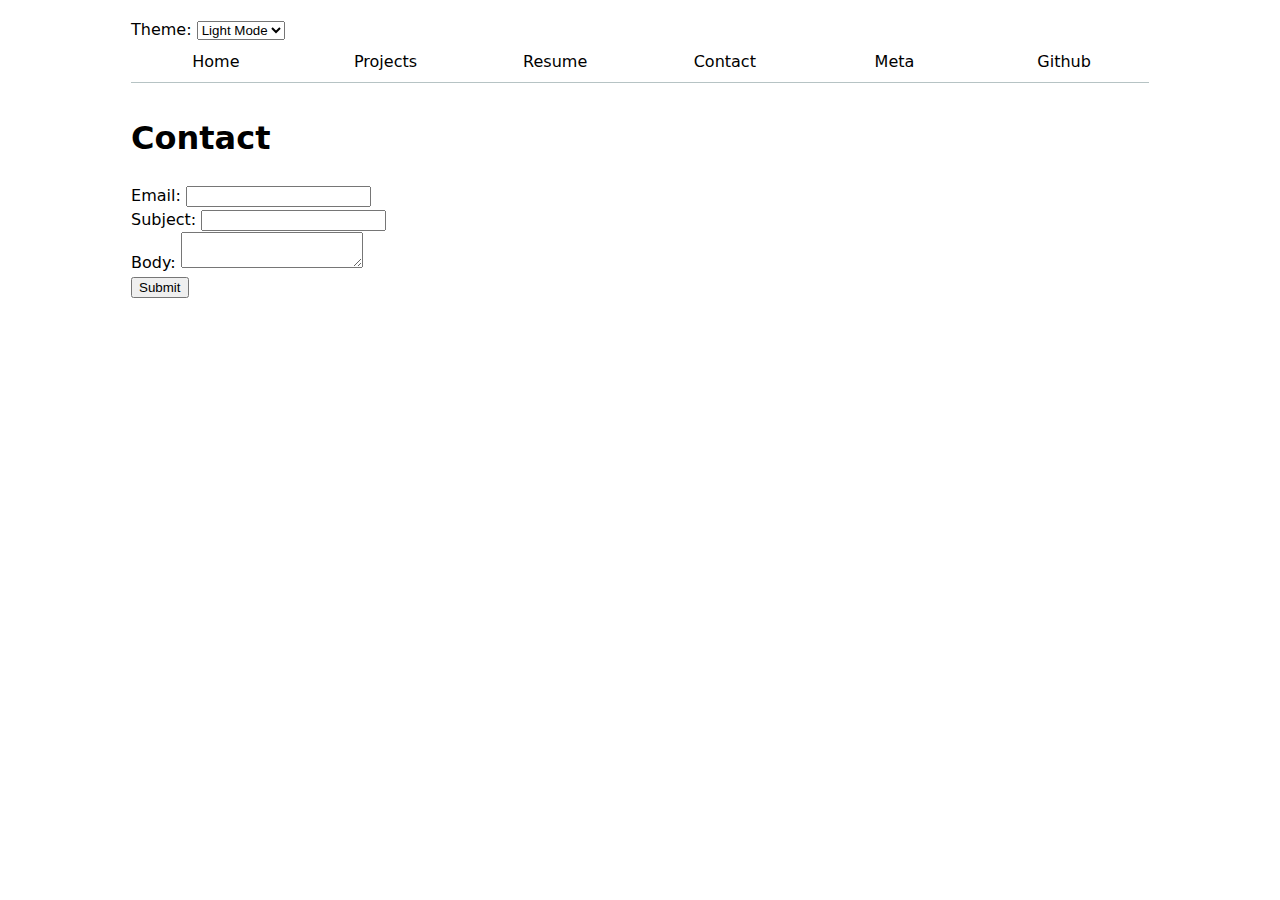
<file: contact/index.html>
<!DOCTYPE html>
<html lang="en">
<head>
    <script type="module" src="../global.js"></script>
    <meta charset="UTF-8">
    <meta name="viewport" content="width=device-width, initial-scale=1.0">
    <title>Contact</title>
    <link rel="stylesheet" href="../style.css">
    <style>

        nav {

        }
    </style>
</head>
<body>
    <h1>Contact</h1>

    <div></div>

    <form action="mailto:ryanparkerlee2128@gmail.com" method="POST" enctype="text/plain"></form>

    <div></div>

    <label for="Your Email Address">Email:</label>
    <input type="text" name="email" type="email">
    <div></div>

    <label for="Subject">Subject:</label>
    <input type="text" name="subject" display: block;>
    <div></div>

    <label for="Body">Body:</label>
    <textarea name="body" id="" display: block;></textarea>
    <div></div>
    <button>Submit</button>

</body>
</html>
</file>
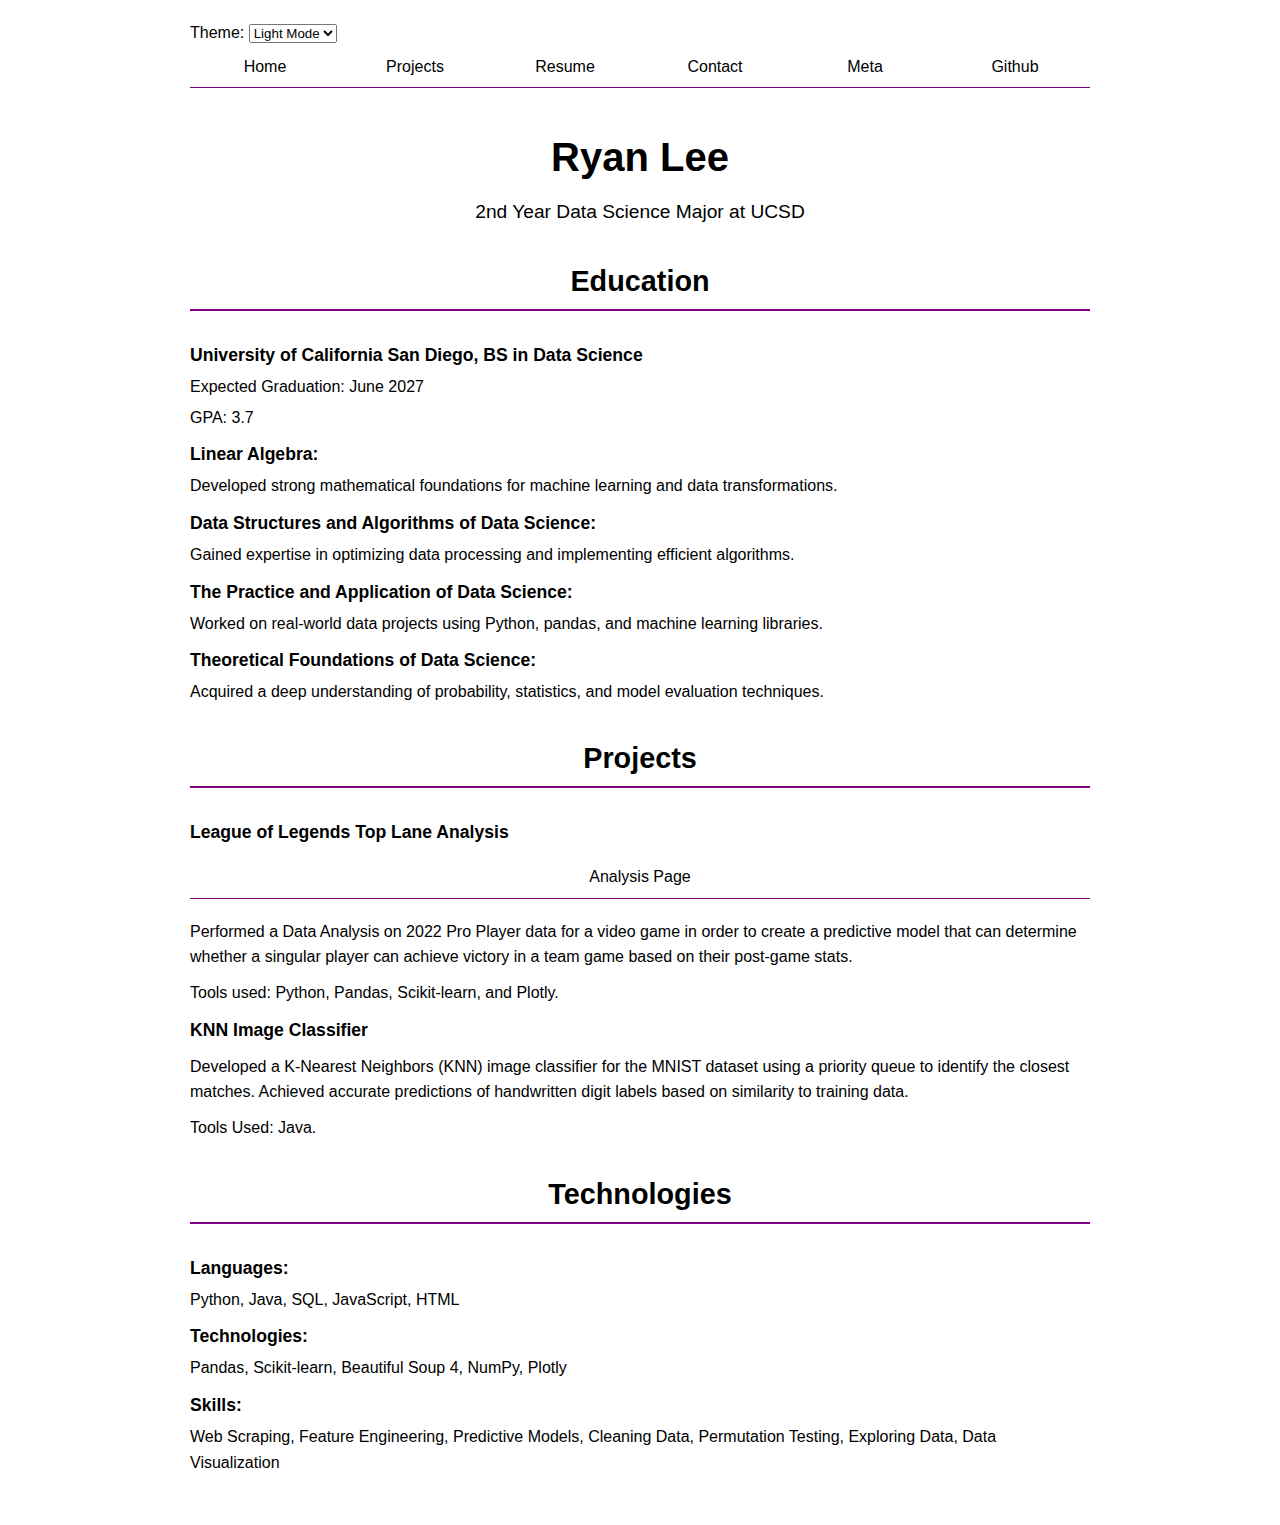
<file: resume/index.html>
<!DOCTYPE html>
<html lang="en">
<head>
    <script type="module" src="../global.js"></script>
    <meta charset="UTF-8">
    <meta name="viewport" content="width=device-width, initial-scale=1.0">
    <title>Document</title>
    <link rel="stylesheet" href="../style.css">
    <style>
        :root {
            --background-color: canvas;
            --text-color: canvastext;
            --heading-color: canvastext;
            --accent-color: purple;
            --border-color: purple;
        }
    
        body {
            font-family: Arial, sans-serif;
            line-height: 1.6;
            max-width: 900px;
            margin: 0 auto;
            padding: 20px;
            background-color: var(--background-color); 
            color: var(--text-color); 
        }
    
        header {
            text-align: center;
            margin-bottom: 30px;
        }
    
        header h1 {
            font-size: 2.5em;
            margin-bottom: 0.2em;
            color: var(--heading-color); 
        }
    
        header p {
            font-size: 1.2em;
            color: var(--text-color);
        }
    
        section {
            margin-bottom: 30px;
        }
    
        section h2 {
            font-size: 1.8em;
            color: var(--heading-color); 
            border-bottom: 2px solid var(--border-color);
            padding-bottom: 5px;
            margin-bottom: 15px;
        }
    
        b {
            font-size: 1.1em;
            color: var(--text-color); 
        }
    
        p {
            margin: 5px 0;
            color: var(--text-color);
        }
    
        div {
            margin-bottom: 10px;
        }
    
        a {
            color: var(--accent-color); 
            text-decoration: underline;
        }
    
    </style>
</head>
<body>

    <header>
        <h1>Ryan Lee</h1>
        <p>2nd Year Data Science Major at UCSD</p>
    </header>

    <section>
        <header>
            <h2>Education</h2>
        </header>

        <div></div>
        <b>University of California San Diego, BS in Data Science</b>
        <p>Expected Graduation: June 2027</p>
        <p>GPA: 3.7</p>

        <div></div>
        <b>Linear Algebra:</b><p>Developed strong mathematical foundations for machine learning and data transformations.</p>
        <div></div>
        <b>Data Structures and Algorithms of Data Science:</b><p>Gained expertise in optimizing data processing and
            implementing efficient algorithms.</p>
        <div></div>
        <b>The Practice and Application of Data Science:</b><p>Worked on real-world data projects using Python, pandas, and
            machine learning libraries.</p>
        <div></div>
        <b>Theoretical Foundations of Data Science:</b><p>Acquired a deep understanding of probability, statistics, and model
            evaluation techniques.</p>
    </section>
    <div></div>
    <section>
        <header>
            <h2>Projects</h2>
        </header>

        <div></div>
        <b>League of Legends Top Lane Analysis</b> 
        <div></div>
        <nav>
            <a href="https://ryansen.github.io/league_analysis/">Analysis Page</a>
        </nav>
        <div></div>
        <p>Performed a Data Analysis on 2022 Pro Player data for a video game in order to create a predictive model that
            can determine whether a singular player can achieve victory in a team game based on their post-game stats.
        </p>
        <div></div>
        <p>Tools used: Python, Pandas, Scikit-learn, and Plotly.</p>
        <div></div>
        <b>KNN Image Classifier</b>
        <div></div>
        <p>Developed a K-Nearest Neighbors (KNN) image classifier for the MNIST dataset using a priority queue to
            identify the closest matches. Achieved accurate predictions of handwritten digit labels based on similarity to
            training data.
        </p>
        <div></div>
        <p>
            Tools Used: Java.
        </p>
    </section>

    <div></div>

    <section>
        <header>
            <h2>Technologies</h2>
        </header>
        <b>Languages:</b>
        <p>Python, Java, SQL, JavaScript, HTML</p>
        <div></div>
        <b>Technologies:</b>
        <p>Pandas, Scikit-learn, Beautiful Soup 4, NumPy, Plotly</p>
        <div></div>
        <b>Skills:</b>
        <p>Web Scraping, Feature Engineering, Predictive Models, Cleaning Data, Permutation Testing, Exploring Data,
            Data Visualization
        </p>
    </section>
</body>
</html>
</file>
<file: style.css>
:root {
    --color-accent: purple;
    --border-color: oklch(50% 10% 200 / 40%);
}

html {
    color-scheme: light dark;
}

body {
    max-width: 100ch;
    font: 100%/1.5 system-ui;
    margin-inline: auto;
    padding: 10px;
}

nav {
    display: flex;
}

nav a {
    flex: 1;
    text-align: center;
    text-decoration: none;
    padding: 0.5em;
    color: inherit;
    margin-bottom: 10px;
    border-bottom: 1px solid var(--border-color);
}

nav a.current {
    font-weight: bold;
    color: black;
    border-bottom: 0.4em solid var(--border-color);
    padding-bottom: 2px;
}

nav a:hover {
    background-color: color-mix(in oklch, var(--color-accent), canvas 85%);
    border-bottom-color: var(--color-accent);
}

/* Pie Chart Styling */
#projects-pie-plot {
    max-width: 20em;
    margin-block: 2em;
}   

/* Highlight hovered wedge */   
svg:has(path:hover) path:not(:hover) {  
    opacity: 0.5;   
}   

/* Smooth transition */ 
path {  
    transition: 300ms;
    cursor: pointer;
}

/* Highlight selected wedge and legend */
.selected {
    --color: #ff9800 !important;
}

.selected path {
    fill: var(--color);
}

.selected li {
    font-weight: bold;
    text-decoration: underline;
    color: var(--color);
}

/* Legend styling */
.legend {
    display: flex;
    flex-wrap: wrap;
    gap: 10px;
    justify-content: center;
    padding: 0;
    list-style-type: none;
}

.legend li {
    display: flex;
    align-items: center;
    gap: 5px;
}

.legend .swatch {
    width: 12px;
    height: 12px;
    display: inline-block;
    border-radius: 50%;
    background-color: var(--color);
}

.projects {
    display: grid;
    grid-template-columns: repeat(auto-fill, minmax(15em, 1fr)); /* Dynamic columns */
    gap: 2em; /* Restore spacing */
    padding: 1em; /* Add padding for better spacing */
}

/* Pie Chart Styling */
#projects-pie-plot {
    max-width: 20em;
    margin-block: 2em;
}

/* Highlight hovered wedge */
svg:has(path:hover) path:not(:hover) {
    opacity: 0.5;
}

/* Smooth transition */
path {
    transition: 300ms;
    cursor: pointer;
}

/* Highlight selected wedge and legend */
.selected {
    --color: #ff9800 !important;
}

.selected path {
    fill: var(--color) !important;
}

.selected li {
    font-weight: bold;
    text-decoration: underline;
    color: var(--color);
}

/* Legend styling */
.legend {
    display: flex;
    flex-wrap: wrap;
    gap: 10px;
    justify-content: center;
    padding: 0;
    list-style-type: none;
}

.legend li {
    display: flex;
    align-items: center;
    gap: 5px;
    cursor: pointer;
}

.legend .swatch {
    width: 12px;
    height: 12px;
    display: inline-block;
    border-radius: 50%;
    background-color: var(--color);
}

.stats {
    display: grid;
    grid-template-columns: max-content auto;
    gap: 10px;
    font-size: 1rem;
  }
  
  .stats dt {
    font-weight: bold;
  }
  
  .stats dd {
    margin: 0;
  }

/* Tooltip Styling */
.info {
    display: grid;
    grid-template-columns: max-content auto;
    gap: 10px;
    font-size: 1rem;
  }
/* Tooltip Styling */
.tooltip {
    position: fixed;
    top: 1em;
    left: 1em;
    background-color: rgba(255, 255, 255, 0.8); /* Semi-transparent white background */
    color: black; /* Text color */
    padding: 10px;
    border-radius: 8px; /* Rounded corners */
    box-shadow: 0 4px 6px rgba(0, 0, 0, 0.2); /* Subtle shadow for elevation */
    display: none; /* Initially hidden */
    z-index: 100; /* Make sure it's on top of other elements */
    transition: opacity 0.3s ease; /* Smooth fade-in effect */
    pointer-events: none; /* Prevent it from blocking other interactions */
    max-width: 250px; /* Prevent the tooltip from becoming too wide */
    word-wrap: break-word; /* Ensure the text wraps inside the tooltip */
  }
  
  /* Grid layout for the tooltip content */
  .info {
    display: grid;
    grid-template-columns: max-content auto;
    gap: 10px;
    font-size: 1rem;
  }
  
  .info dt {
    font-weight: bold;
  }
  
  .info dd {
    margin: 0;
  }
  
  /* Styling the link in the tooltip */
  #commit-link {
    color: #007bff;
    text-decoration: none;
  }
  
  #commit-link:hover {
    text-decoration: underline;
  }
  
  /* Hover effect on the dots */
/* Hover effect on the dots */
circle {
  transition: r 200ms ease-out, transform 200ms ease-out;
  transform-origin: center;
  transform-box: fill-box;

  @starting-style {
      r: 0; /* Ensures circles start with zero radius */
  }

  transition: all 200ms, r calc(var(--r) * 100ms); /* Smooth scaling */
}

/* Hover effect */
circle:hover {
  transform: scale(1.5);
  fill: orange;
}
  dl.info {
    /* ... other styles ... */
    transition-duration: 500ms;
    transition-property: opacity, visibility;
  }
  
  dl.info[hidden]:not(:hover, :focus-within) {
    opacity: 0;
    visibility: hidden;
  }
  circle.selected {
    fill: #ff6b6b;
  }

  #filter-ui {
    display: flex;
    align-items: center; /* Align label, slider, and time */
    justify-content: space-between;
    width: 100%; /* Ensure it takes the full width */
    max-width: 1000px; /* Set a reasonable max width */
    margin: 20px auto; /* Center it */
  }
  
  /* Ensure label stays on the left */
  #filter-ui label {
    font-weight: bold;
    font-size: 16px;
    flex-shrink: 0; /* Prevent it from shrinking */
  }
  
  /* Adjust slider width */
  #time-slider {
    flex-grow: 1; /* Make it take available space */
    width: 100%; /* Use full width of the container */
    height: 6px;
    background: #ddd;
    border-radius: 3px;
    outline: none;
    cursor: pointer;
    transition: background 0.3s;
  }
  
  /* Style the time display to align right */
  #selected-time {
    margin-left: 10px; /* Add space between slider and time */
    font-size: 14px;
    background: white;
    padding: 3px 6px;
    border-radius: 4px;
    box-shadow: 0 1px 4px rgba(0, 0, 0, 0.2);
    white-space: nowrap;
  }
  
/* Style the slider track */
#time-slider {
  flex: 1;
  -webkit-appearance: none; /* Remove default styles for Safari */
  appearance: none;
  height: 8px; /* Slightly thicker track */
  background: rgba(0, 0, 255, 0.3); /* More opaque blue background */
  border-radius: 4px;
  outline: none;
  cursor: pointer;
  transition: background 0.3s;
}

/* Style the slider thumb (button) */
#time-slider::-webkit-slider-thumb {
  -webkit-appearance: none;
  appearance: none;
  width: 16px; /* Increase size for better visibility */
  height: 16px;
  background: steelblue; /* Solid blue color */
  border-radius: 50%;
  cursor: pointer;
  transition: transform 0.2s, background 0.2s;
}

#time-slider::-moz-range-thumb {
  width: 16px;
  height: 16px;
  background: steelblue; /* Solid blue color */
  border-radius: 50%;
  cursor: pointer;
  transition: transform 0.2s, background 0.2s;
}

/* Hover and active effects */
#time-slider:hover {
  background: rgba(0, 0, 255, 0.5); /* Slightly more opaque on hover */
}

#time-slider:active::-webkit-slider-thumb {
  transform: scale(1.2); /* Slightly enlarge when clicked */
  background: steelblue; /* Darken when pressed */
}

.files {
  display: grid;
  grid-template-columns: auto auto;
  gap: 10px;
  font-size: 1rem;
  margin-top: 20px;
}

.files > div {
  grid-column: 1 / -1;
  display: grid;
  grid-template-columns: subgrid;
  align-items: center;
}

.files dt {
  grid-column: 1;
  font-weight: bold;
}

.files dd {
  grid-column: 2;
  margin: 0;
  text-align: right;
}
.line {
  display: flex;
  width: 0.5em;
  aspect-ratio: 1;
  border-radius: 50%;
}

/* Ensure dots wrap and are tightly packed */
dd {
  grid-column: 2;
  display: flex;
  flex-wrap: wrap;
  align-items: start;
  align-content: start;
  gap: 0.15em;
  padding-top: 0.6em;
  margin-left: 0;
}

/* Style for file names and line count */
dt {
  font-weight: bold;
  grid-column: 1;
}

dt small {
  display: block;
  font-size: 0.8em;
  opacity: 0.6;
}

#scrollytelling {
  grid-column: 1 / -1;
  display: grid;
  grid-template-columns: subgrid;
}

/* feel free to play with this to make your scrolly more seemless with your plot */
#scroll-container {
  grid-column: 1;
  position: relative;
  width: 95%;
  height: 350px;
  overflow-y: scroll;
  border: 1px solid #ccc;
  margin-bottom: 50px;
}

#chart {
  grid-column: 2;
}

#spacer {
  position: absolute;
  top: 0;
  left: 0;
  width: 100%;
  background: none; /* transparent */
  pointer-events: none;
}

#items-container {
  position: absolute;
  top: 0;
  left: 0;
  width: 100%;
}

.item {
  height: 30px;
  padding: 10px;
  box-sizing: border-box;
  border-bottom: 2px solid #eee;
}
</file>
